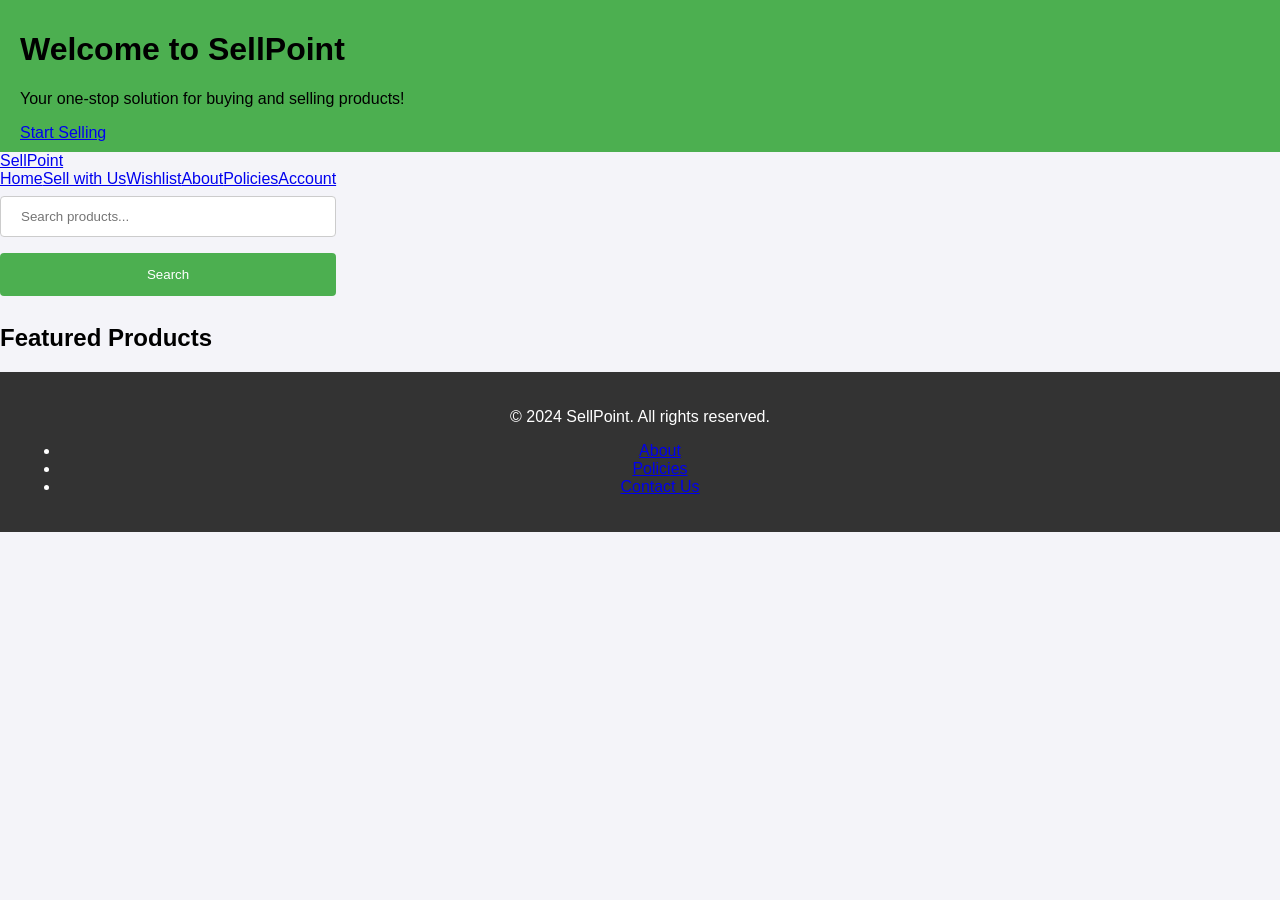
<file: index.html>
<!DOCTYPE html>
<html lang="en">
<head>
    <meta charset="UTF-8">
    <meta name="viewport" content="width=device-width, initial-scale=1.0">
    <title>SellPoint - Home</title>
    <link rel="stylesheet" href="style.css">
</head>
<body>
    <!-- Header Section -->
    <header class="main-header">
        <div class="container">
            <h1>Welcome to <span class="highlight">SellPoint</span></h1>
            <p>Your one-stop solution for buying and selling products!</p>
            <a href="sell_with_us.php" class="btn-primary">Start Selling</a>
        </div>
    </header>

    <!-- Navigation Bar -->
    <nav class="navbar">
        <div class="container">
            <a href="index.html" class="nav-logo">SellPoint</a>
            <ul class="nav-links">
                <li><a href="index.html">Home</a></li>
                <li><a href="sell_with_us.php">Sell with Us</a></li>
                <li><a href="wishlist.php">Wishlist</a></li>
                <li><a href="about.html">About</a></li>
                <li><a href="policies.html">Policies</a></li>
                <li><a href="create_account.html" class="btn-secondary">Account</a></li>
            </ul>
    
            <!-- Product Search (Global Search in Navbar) -->
            <form method="GET" action="php/search.php" class="search-form navbar-search">
                <input type="text" name="search_term" placeholder="Search products..." />
                <button type="submit">Search</button>
            </form>
        </div>
    </nav>
    <!-- Featured Products Section -->
    <section class="featured-products">
        <div class="container">
            <h2>Featured Products</h2>
            <div class="product-grid">
                <!-- Product Card Component -->
                <?php include "../components/product_card.php"; ?>
            </div>
        </div>
    </section>

    <!-- Footer Section -->
    <footer class="main-footer">
        <div class="container">
            <p>&copy; 2024 SellPoint. All rights reserved.</p>
            <ul class="footer-links">
                <li><a href="about.html">About</a></li>
                <li><a href="policies.html">Policies</a></li>
                <li><a href="contact.html">Contact Us</a></li>
            </ul>
        </div>
    </footer>

    <script src="script.js"></script>
</body>
</html>
</file>
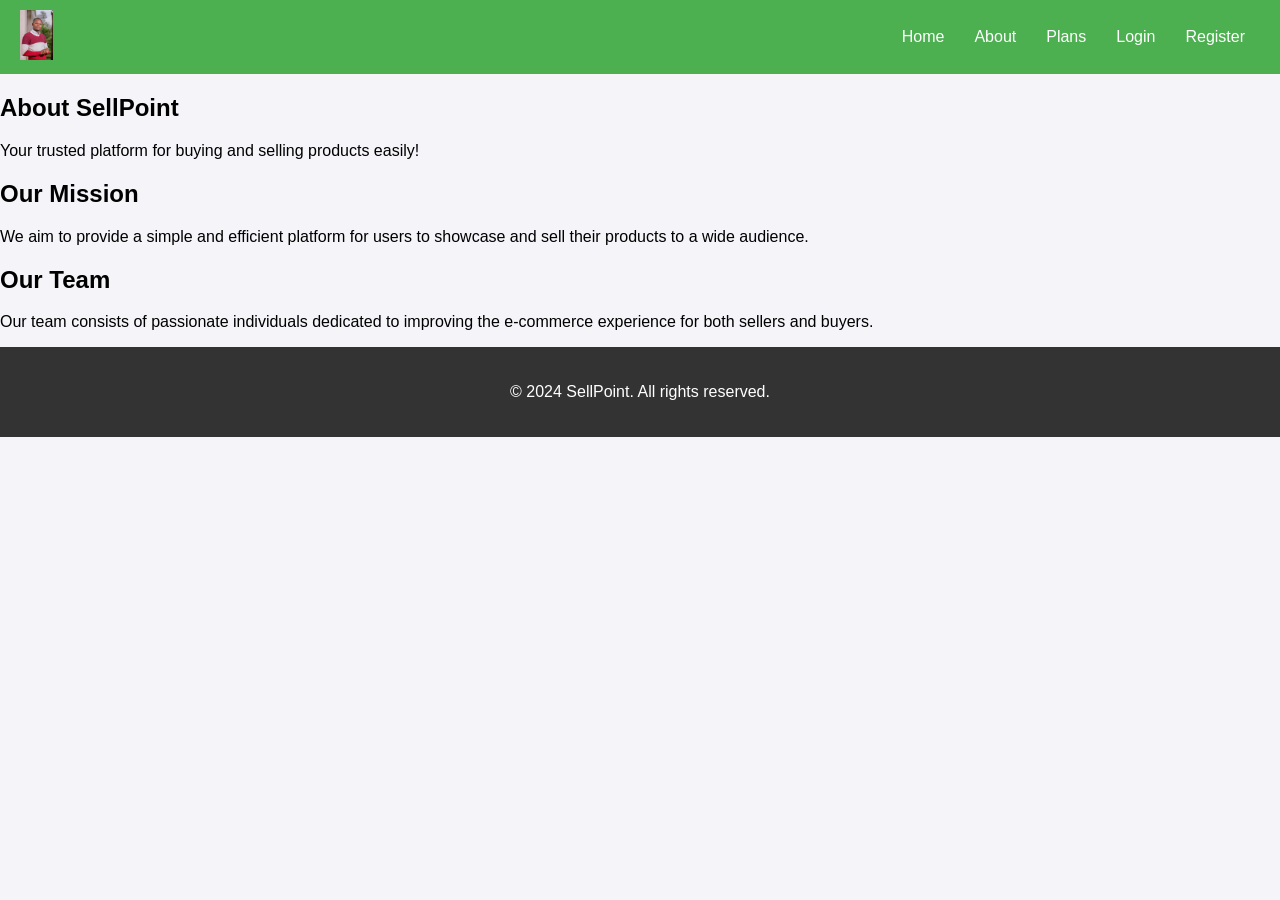
<file: about.html>
<!DOCTYPE html>
<html lang="en">
<head>
    <meta charset="UTF-8">
    <meta name="viewport" content="width=device-width, initial-scale=1.0">
    <title>About Us - SellPoint</title>
    <link rel="stylesheet" href="style.css">
</head>
<body>
    <header>
        <nav class="navbar">
            <div class="logo">
                <img src="images/logo.png" alt="SellPoint Logo">
            </div>
            <ul class="nav-links">
                <li><a href="home.html" class="nav-item">Home</a></li>
                <li><a href="about.html" class="nav-item">About</a></li>
                <li><a href="plans.html" class="nav-item">Plans</a></li>
                <li><a href="login.html" class="nav-item">Login</a></li>
                <li><a href="register.html" class="nav-item">Register</a></li>
            </ul>
        </nav>
    </header>

    <main>
        <section class="about-header">
            <h1>About SellPoint</h1>
            <p>Your trusted platform for buying and selling products easily!</p>
        </section>

        <section class="about-content">
            <h2>Our Mission</h2>
            <p>We aim to provide a simple and efficient platform for users to showcase and sell their products to a wide audience.</p>

            <h2>Our Team</h2>
            <p>Our team consists of passionate individuals dedicated to improving the e-commerce experience for both sellers and buyers.</p>
        </section>
    </main>

    <footer>
        <p>&copy; 2024 SellPoint. All rights reserved.</p>
    </footer>
</body>
</html>
</file>
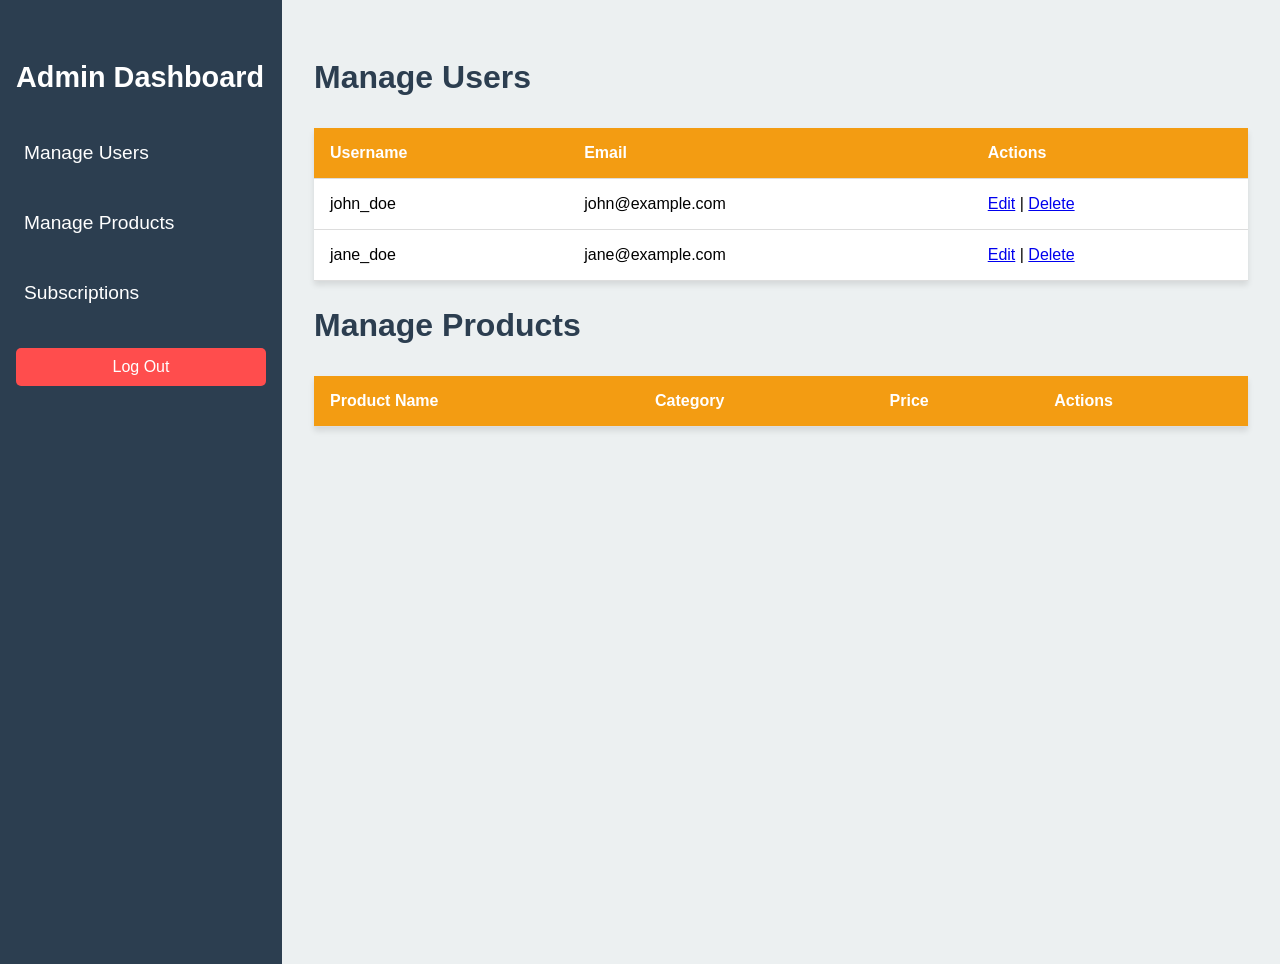
<file: admin_dashboard.html>
<!DOCTYPE html>
<html lang="en">
<head>
    <meta charset="UTF-8">
    <meta name="viewport" content="width=device-width, initial-scale=1.0">
    <title>Admin Dashboard</title>
    <link rel="stylesheet" href="style.css">
</head>
<body>

<div class="admin-dashboard">
    <!-- Sidebar -->
    <div class="admin-sidebar">
        <h3>Admin Dashboard</h3>
        <ul>
            <li><a href="manage_users.php" id="manageUsersLink">Manage Users</a></li>
            <li><a href="manage_products.php" id="manageProductsLink">Manage Products</a></li>
            <li><a href="subscriptions.php" id="subscriptionsLink">Subscriptions</a></li>
        </ul>
        <!-- Log Out Button -->
        <a href="logout.php" class="logout-button">Log Out</a>
    </div>

    <!-- Main Content -->
    <div class="admin-main">
        <h2 id="pageTitle">Manage Users</h2>
        
        <!-- Manage Users Section -->
        <table class="admin-table" id="userTable">
            <thead>
                <tr>
                    <th>Username</th>
                    <th>Email</th>
                    <th>Actions</th>
                </tr>
            </thead>
            <tbody>
                <!-- User rows will be dynamically populated here -->
            </tbody>
        </table>

        <!-- Manage Products Section -->
        <h2 id="productTitle">Manage Products</h2>
        <table class="admin-table" id="productTable">
            <thead>
                <tr>
                    <th>Product Name</th>
                    <th>Category</th>
                    <th>Price</th>
                    <th>Actions</th>
                </tr>
            </thead>
            <tbody>
                <!-- Product rows will be dynamically populated here -->
            </tbody>
        </table>
    </div>
</div>

<script src="script.js"></script>
</body>
</html>
</file>
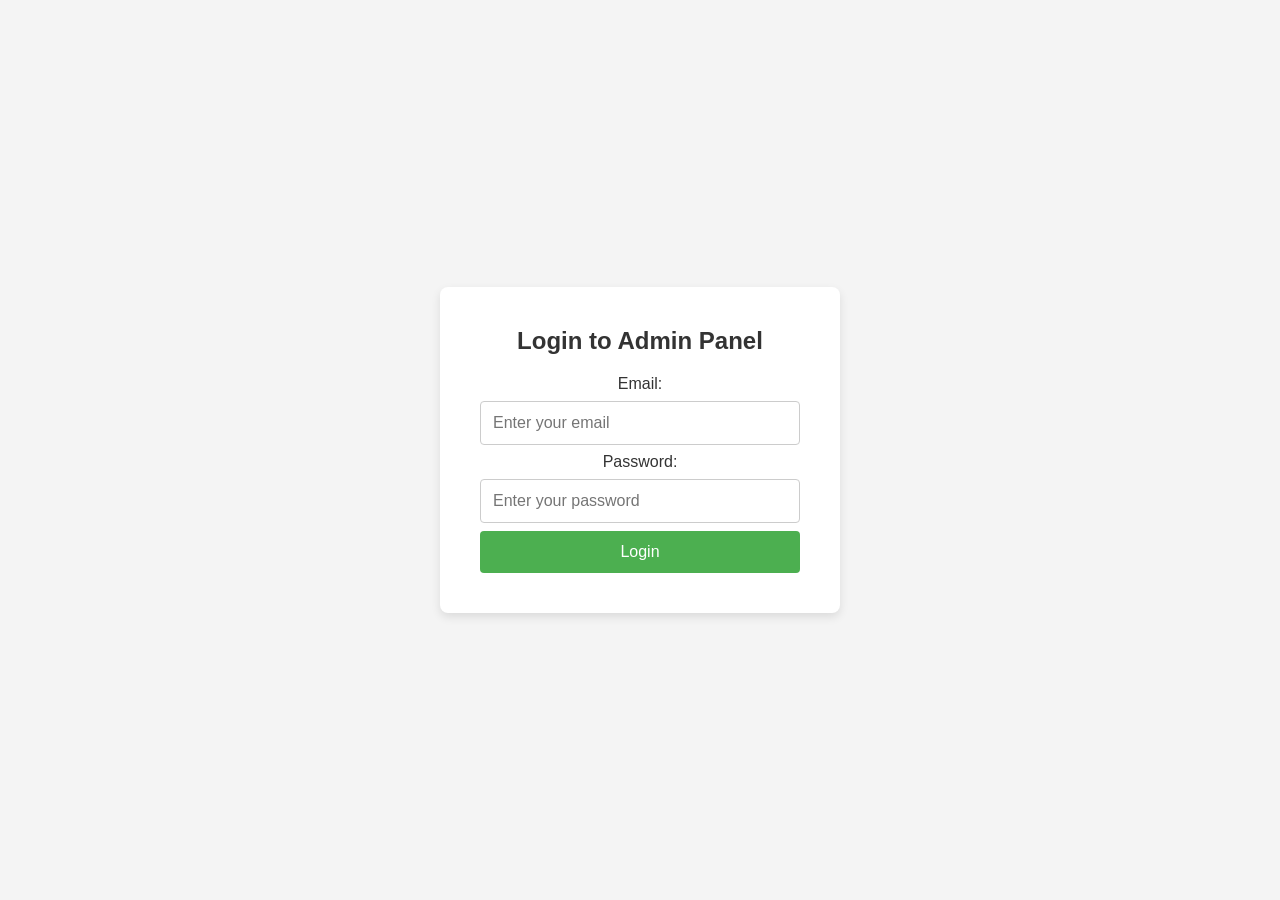
<file: admin_login.html>
<!DOCTYPE html>
<html lang="en">
<head>
    <meta charset="UTF-8">
    <meta name="viewport" content="width=device-width, initial-scale=1.0">
    <title>Admin Login</title>
    <link rel="stylesheet" href="form.css">
</head>
<body>
    <div class="form-container">
        <form action="admin_login.php" method="POST" id="loginForm">
            <h2>Login to Admin Panel</h2>
            <label for="email">Email:</label>
            <input type="email" id="email" name="email" placeholder="Enter your email" required>
            
            <label for="password">Password:</label>
            <input type="password" id="password" name="password" placeholder="Enter your password" required>
            
            <button type="submit">Login</button>
        </form>
    </div>
</body>
</html>
</file>
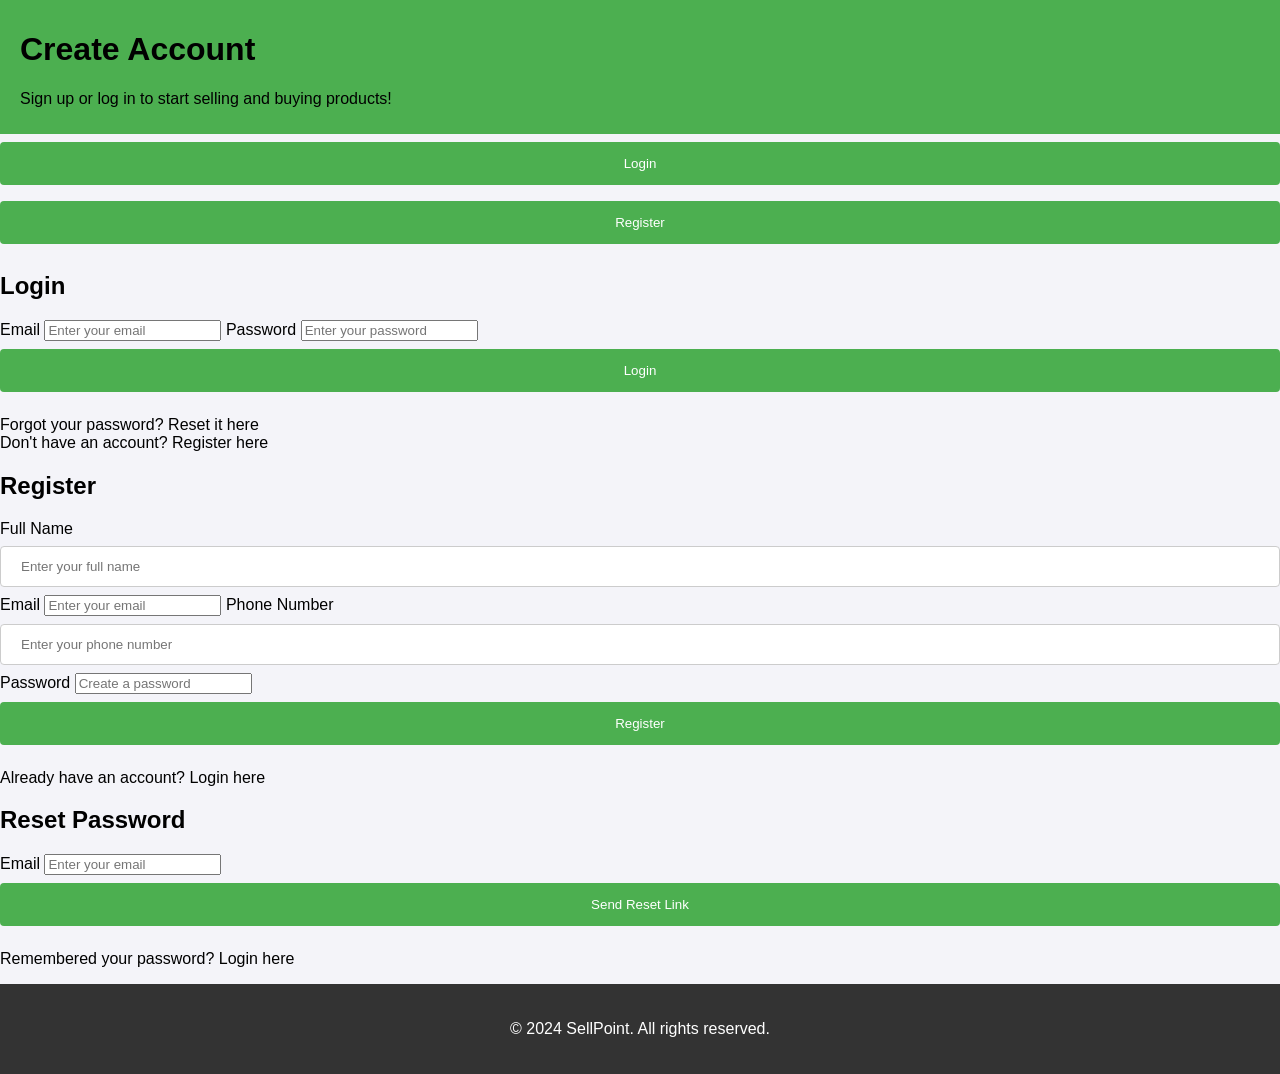
<file: create_account.html>
<!DOCTYPE html>
<html lang="en">
<head>
    <meta charset="UTF-8">
    <meta name="viewport" content="width=device-width, initial-scale=1.0">
    <title>SellPoint - Create Account</title>
    <link rel="stylesheet" href="style.css">
</head>
<body>
    <!-- Header Section -->
    <header class="main-header small-header">
        <div class="container">
            <h1>Create Account</h1>
            <p>Sign up or log in to start selling and buying products!</p>
        </div>
    </header>

    <!-- Form Section -->
    <section class="form-section">
        <div class="container">
            <!-- Toggle for Login/Register -->
            <div class="form-toggle">
                <button id="loginBtn" class="active">Login</button>
                <button id="registerBtn">Register</button>
            </div>

            <!-- Login Form -->
            <form id="loginForm" class="form active" action="create_account.php" method="POST">
                <h2>Login</h2>
                <label for="email">Email</label>
                <input type="email" id="email" name="email" placeholder="Enter your email" required>

                <label for="password">Password</label>
                <input type="password" id="password" name="password" placeholder="Enter your password" required>

                <button type="submit" class="btn-primary">Login</button>
                <p class="form-footer">
                    Forgot your password? <span id="forgotPasswordLink">Reset it here</span><br>
                    Don't have an account? <span id="switchToRegister">Register here</span>
                </p>
            </form>

            <!-- Registration Form -->
            <form id="registerForm" class="form" action="create_account.php" method="POST">
                <h2>Register</h2>
                <label for="username">Full Name</label>
                <input type="text" id="username" name="username" placeholder="Enter your full name" required>

                <label for="email">Email</label>
                <input type="email" id="emailRegister" name="email" placeholder="Enter your email" required>

                <label for="phone">Phone Number</label>
                <input type="text" id="phone" name="phone" placeholder="Enter your phone number" required>

                <label for="passwordRegister">Password</label>
                <input type="password" id="passwordRegister" name="password" placeholder="Create a password" required>

                <button type="submit" class="btn-primary">Register</button>
                <p class="form-footer">Already have an account? <span id="switchToLogin">Login here</span></p>
            </form>

            <!-- Forgot Password Form -->
            <form id="forgotPasswordForm" class="form">
                <h2>Reset Password</h2>
                <label for="forgotEmail">Email</label>
                <input type="email" id="forgotEmail" name="email" placeholder="Enter your email" required>

                <button type="submit" class="btn-primary">Send Reset Link</button>
                <p class="form-footer">
                    Remembered your password? <span id="switchToLoginFromForgot">Login here</span>
                </p>
            </form>
        </div>
    </section>

    <!-- Footer Section -->
    <footer class="main-footer">
        <div class="container">
            <p>&copy; 2024 SellPoint. All rights reserved.</p>
        </div>
    </footer>

    <script src="script.js"></script>
</body>
</html>
</file>
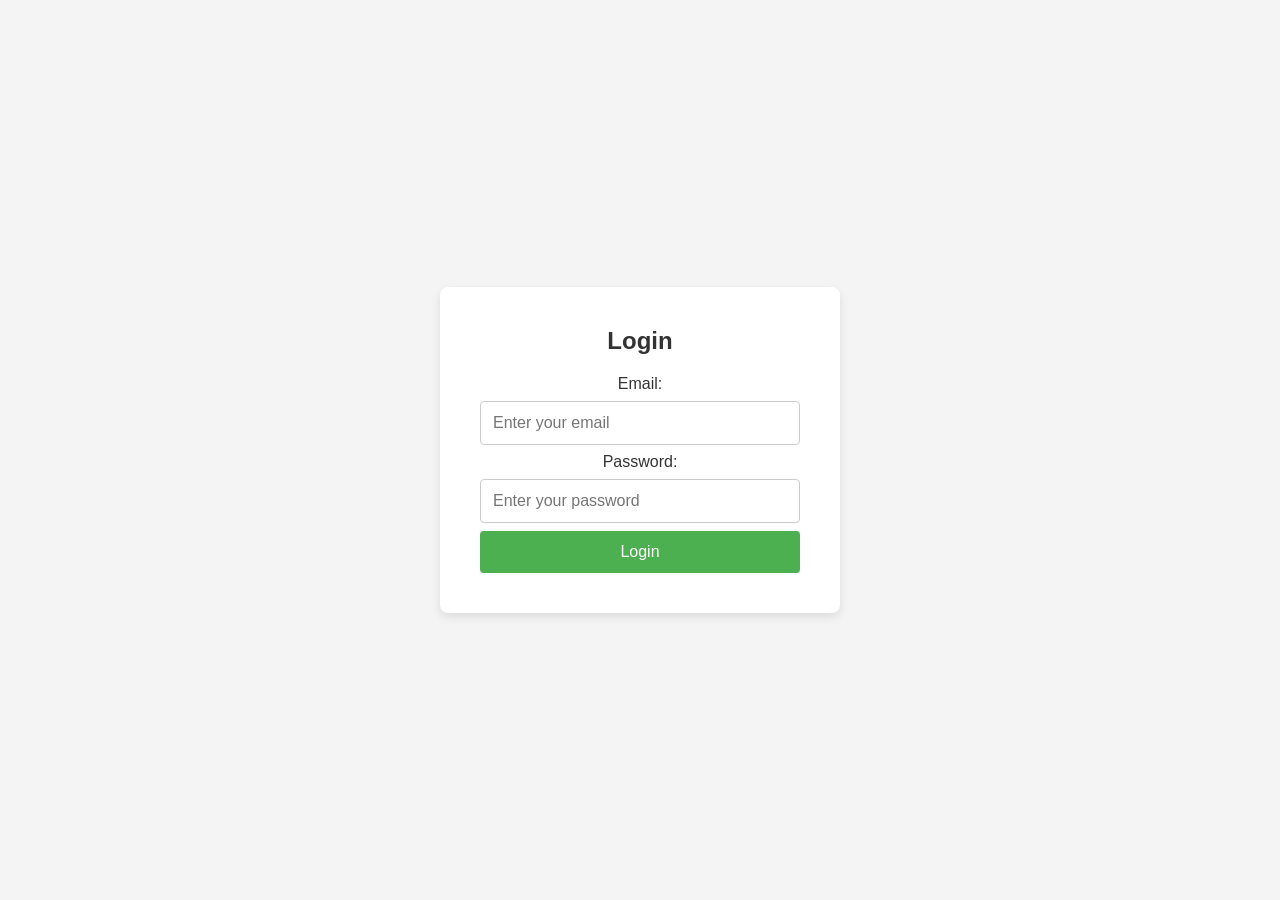
<file: login.html>
<!DOCTYPE html>
<html lang="en">
<head>
    <meta charset="UTF-8">
    <meta name="viewport" content="width=device-width, initial-scale=1.0">
    <title>Login</title>
    <link rel="stylesheet" href="form.css">
</head>
<body>
    <div class="form-container">
        <form id="loginForm" method="POST" action="login.php">
            <h2>Login</h2>
            <label for="email">Email:</label>
            <input type="email" id="email" name="email" placeholder="Enter your email" required>
        
            <label for="password">Password:</label>
            <input type="password" id="password" name="password" placeholder="Enter your password" required>
        
            <button type="submit">Login</button>
        </form>
        
    </div>

    <script src="form.js"></script>
</body>
</html>
</file>
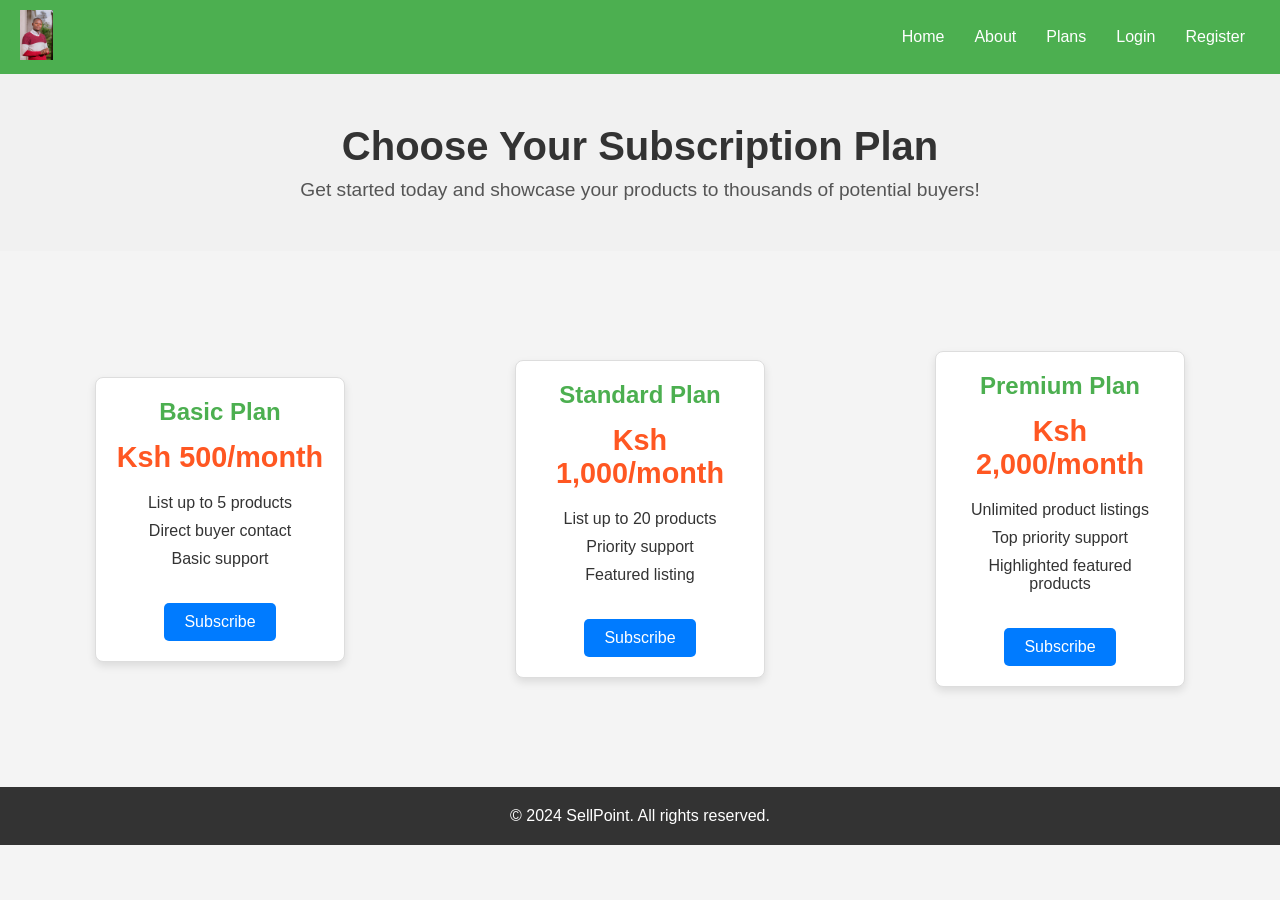
<file: plans.html>
<!DOCTYPE html>
<html lang="en">
<head>
    <meta charset="UTF-8">
    <meta name="viewport" content="width=device-width, initial-scale=1.0">
    <title>SellPoint - Subscription Plans</title>
    <link rel="stylesheet" href="style.css">
    <link rel="stylesheet" href="animations.css">
    <script defer src="script.js"></script>
</head>
<body>
    <header>
        <nav class="navbar">
            <div class="logo">
                <img src="images/logo.png" alt="SellPoint Logo">
            </div>
            <ul class="nav-links">
                <li><a href="index.php" class="nav-item">Home</a></li>
                <li><a href="about.html" class="nav-item">About</a></li>
                <li><a href="plans.html" class="nav-item">Plans</a></li>
                <li><a href="login.html" class="nav-item">Login</a></li>
                <li><a href="register.html" class="nav-item">Register</a></li>
            </ul>
        </nav>
    </header>
    <main>
        <section class="plans-header">
            <h1 class="fade-in">Choose Your Subscription Plan</h1>
            <p class="fade-in-delay">Get started today and showcase your products to thousands of potential buyers!</p>
        </section>
        <section class="plans-container">
            <div class="plan-card zoom-in">
                <h2>Basic Plan</h2>
                <p class="price">Ksh 500/month</p>
                <ul>
                    <li>List up to 5 products</li>
                    <li>Direct buyer contact</li>
                    <li>Basic support</li>
                </ul>
                <a href="#" class="cta-button" onclick="openPhoneModal()">Subscribe</a>
            </div>
            <div class="plan-card zoom-in">
                <h2>Standard Plan</h2>
                <p class="price">Ksh 1,000/month</p>
                <ul>
                    <li>List up to 20 products</li>
                    <li>Priority support</li>
                    <li>Featured listing</li>
                </ul>
                <a href="#" class="cta-button" onclick="openPhoneModal()">Subscribe</a>
            </div>
            <div class="plan-card zoom-in">
                <h2>Premium Plan</h2>
                <p class="price">Ksh 2,000/month</p>
                <ul>
                    <li>Unlimited product listings</li>
                    <li>Top priority support</li>
                    <li>Highlighted featured products</li>
                </ul>
                <a href="#" class="cta-button" onclick="openPhoneModal()">Subscribe</a>
            </div>
        </section>
        
        <!-- Phone Number & Payment Modal -->
        <div id="phoneModal" class="modal">
            <div class="modal-content">
                <span class="close" onclick="closeModal()">&times;</span>
                <h2>Enter Your Phone Number</h2>
                <input type="text" id="phoneNumber" placeholder="Enter your phone number" required>
                <button onclick="initiatePayment()">Submit</button>
            </div>
        </div>
    </main>
    <footer>
        <p>&copy; 2024 SellPoint. All rights reserved.</p>
    </footer>

    <script>
        // Open the modal
        function openPhoneModal() {
            document.getElementById('phoneModal').style.display = 'block';
        }

        // Close the modal
        function closeModal() {
            document.getElementById('phoneModal').style.display = 'none';
        }

        // Initiate payment (simple alert here, can be replaced with MPesa API integration)
        function initiatePayment() {
            const phoneNumber = document.getElementById('phoneNumber').value;
            if (phoneNumber) {
                alert('Payment processing for phone number: ' + phoneNumber);
                // Redirect or process payment here
                closeModal(); // Close modal after payment submission
            } else {
                alert('Please enter a valid phone number');
            }
        }
    </script>
</body>
</html>
</file>
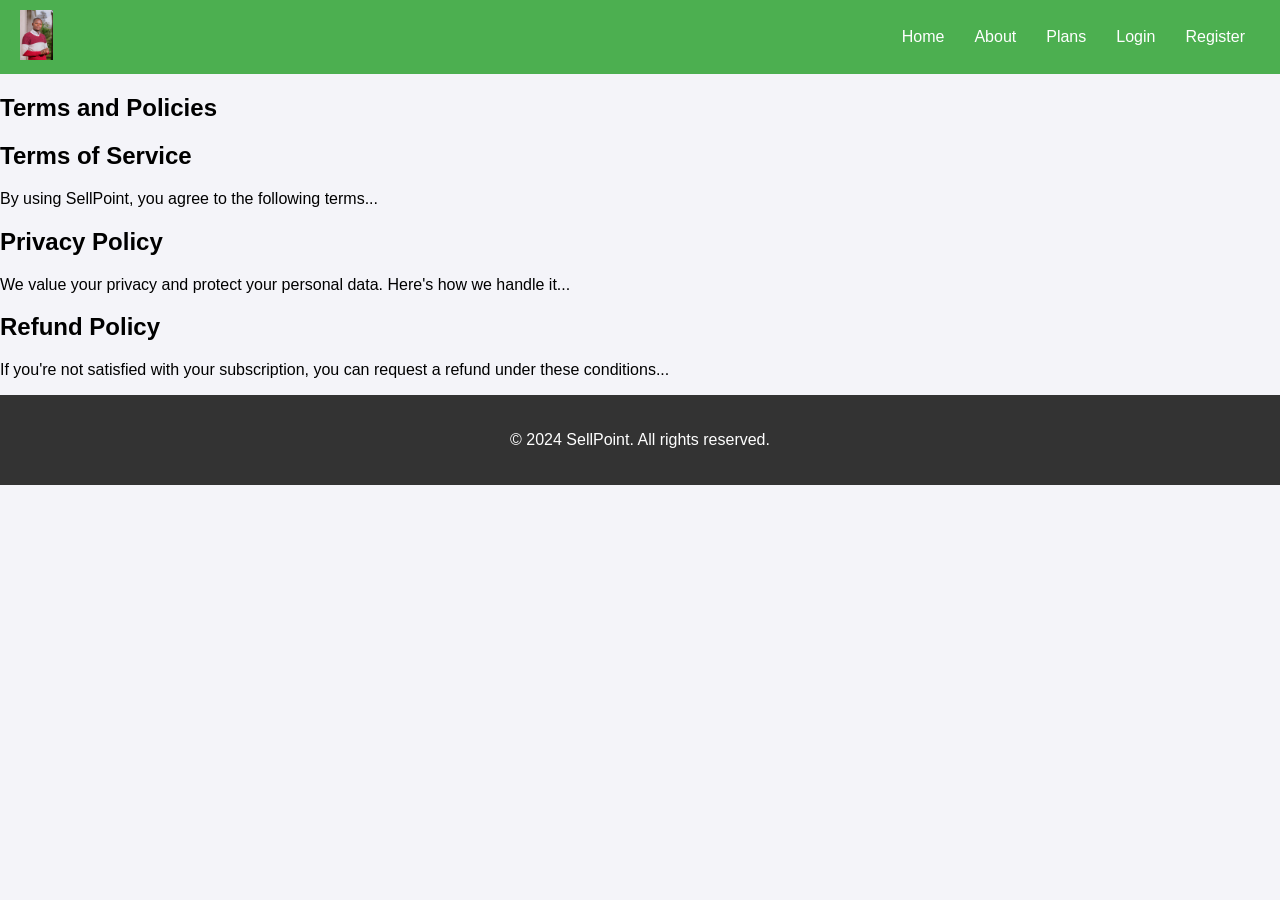
<file: policies.html>
<!DOCTYPE html>
<html lang="en">
<head>
    <meta charset="UTF-8">
    <meta name="viewport" content="width=device-width, initial-scale=1.0">
    <title>Terms and Policies - SellPoint</title>
    <link rel="stylesheet" href="style.css">
</head>
<body>
    <header>
        <nav class="navbar">
            <div class="logo">
                <img src="images/logo.png" alt="SellPoint Logo">
            </div>
            <ul class="nav-links">
                <li><a href="index.php" class="nav-item">Home</a></li>
                <li><a href="about.html" class="nav-item">About</a></li>
                <li><a href="plans.html" class="nav-item">Plans</a></li>
                <li><a href="login.html" class="nav-item">Login</a></li>
                <li><a href="register.html" class="nav-item">Register</a></li>
            </ul>
        </nav>
    </header>

    <main>
        <section class="policies-header">
            <h1>Terms and Policies</h1>
        </section>

        <section class="policies-content">
            <h2>Terms of Service</h2>
            <p>By using SellPoint, you agree to the following terms...</p>

            <h2>Privacy Policy</h2>
            <p>We value your privacy and protect your personal data. Here's how we handle it...</p>

            <h2>Refund Policy</h2>
            <p>If you're not satisfied with your subscription, you can request a refund under these conditions...</p>
        </section>
    </main>

    <footer>
        <p>&copy; 2024 SellPoint. All rights reserved.</p>
    </footer>
</body>
</html>
</file>
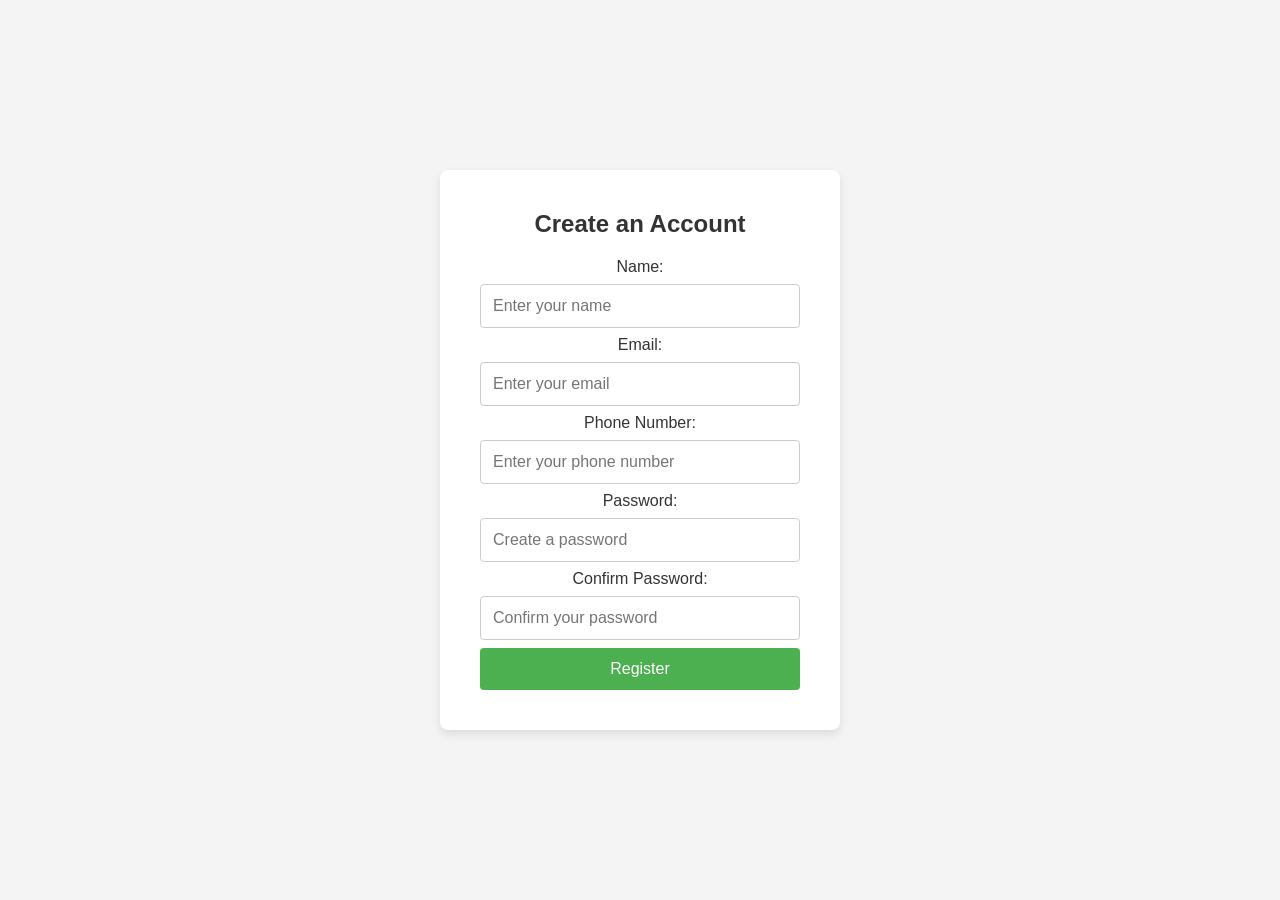
<file: register.html>
<!DOCTYPE html>
<html lang="en">
<head>
    <meta charset="UTF-8">
    <meta name="viewport" content="width=device-width, initial-scale=1.0">
    <title>Register</title>
    <link rel="stylesheet" href="form.css">
</head>
<body>
    <div class="form-container">
        <form id="registerForm" method="POST" action="register.php">
            <h2>Create an Account</h2>
            <label for="name">Name:</label>
            <input type="text" id="name" name="name" placeholder="Enter your name" required>
            
            <label for="email">Email:</label>
            <input type="email" id="email" name="email" placeholder="Enter your email" required>
            
            <label for="phone">Phone Number:</label>
            <input type="text" id="phone" name="phone" placeholder="Enter your phone number" required>
        
            <label for="password">Password:</label>
            <input type="password" id="password" name="password" placeholder="Create a password" required>
        
            <label for="confirm_password">Confirm Password:</label>
            <input type="password" id="confirm_password" name="confirm_password" placeholder="Confirm your password" required>
        
            <button type="submit">Register</button>
        </form>
        
    </div>

    <script src="form.js"></script>
</body>
</html>
</file>
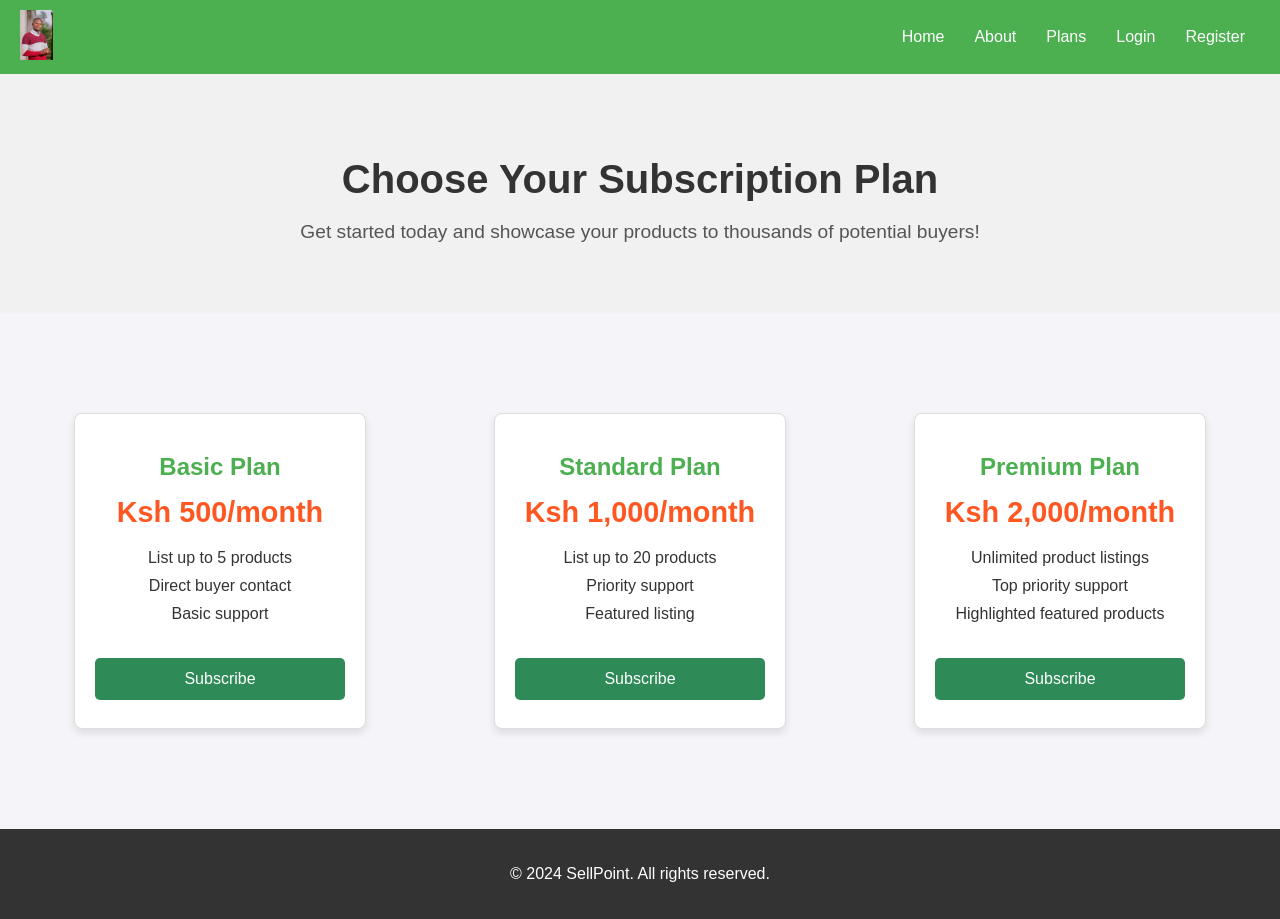
<file: sell_with_us.html>
<!DOCTYPE html>
<html lang="en">
<head>
    <meta charset="UTF-8">
    <meta name="viewport" content="width=device-width, initial-scale=1.0">
    <title>SellPoint - Subscription Plans</title>
    <link rel="stylesheet" href="style.css">
    <script defer src="script.js"></script>
</head>
<body>
    <header>
        <nav class="navbar">
            <div class="logo">
                <img src="images/logo.png" alt="SellPoint Logo">
            </div>
            <ul class="nav-links">
                <li><a href="index.php" class="nav-item">Home</a></li>
                <li><a href="about.html" class="nav-item">About</a></li>
                <li><a href="plans.html" class="nav-item">Plans</a></li>
                <li><a href="login.html" class="nav-item">Login</a></li>
                <li><a href="register.html" class="nav-item">Register</a></li>
            </ul>
        </nav>
    </header>

    <main>
        <section class="plans-header">
            <h1>Choose Your Subscription Plan</h1>
            <p>Get started today and showcase your products to thousands of potential buyers!</p>
        </section>

        <section class="plans-container">
            <div class="plan-card">
                <h2>Basic Plan</h2>
                <p class="price">Ksh 500/month</p>
                <ul>
                    <li>List up to 5 products</li>
                    <li>Direct buyer contact</li>
                    <li>Basic support</li>
                </ul>
                <button class="cta-button" onclick="showPhoneInput(500)">Subscribe</button>
            </div>
            <div class="plan-card">
                <h2>Standard Plan</h2>
                <p class="price">Ksh 1,000/month</p>
                <ul>
                    <li>List up to 20 products</li>
                    <li>Priority support</li>
                    <li>Featured listing</li>
                </ul>
                <button class="cta-button" onclick="showPhoneInput(1000)">Subscribe</button>
            </div>
            <div class="plan-card">
                <h2>Premium Plan</h2>
                <p class="price">Ksh 2,000/month</p>
                <ul>
                    <li>Unlimited product listings</li>
                    <li>Top priority support</li>
                    <li>Highlighted featured products</li>
                </ul>
                <button class="cta-button" onclick="showPhoneInput(2000)">Subscribe</button>
            </div>
        </section>
    </main>

    <!-- Phone Number & Payment Modal -->
    <div id="phoneModal" class="modal">
        <div class="modal-content">
            <span class="close" onclick="closeModal()">&times;</span>
            <h2>Enter Your Phone Number</h2>
            <input type="text" id="phoneNumber" placeholder="Enter your phone number" required>
            <button onclick="initiatePayment()">Submit</button>
        </div>
    </div>

    <footer>
        <p>&copy; 2024 SellPoint. All rights reserved.</p>
    </footer>

    <script>
        let selectedPlan = 0;

        // Function to display the modal with the plan amount passed
        function showPhoneInput(planAmount) {
            selectedPlan = planAmount;  // Store the selected plan amount
            document.getElementById('phoneModal').style.display = 'block';  // Show the modal
        }

        // Close the modal
        function closeModal() {
            document.getElementById('phoneModal').style.display = 'none';  // Hide the modal
        }

        // Handle payment initiation
        function initiatePayment() {
            var phoneNumber = document.getElementById('phoneNumber').value;

            if (phoneNumber && selectedPlan) {
                // Send phone number and plan amount to the backend for processing
                var xhr = new XMLHttpRequest();
                xhr.open("POST", "mpesa_payment.php", true);
                xhr.setRequestHeader("Content-Type", "application/x-www-form-urlencoded");
                xhr.onreadystatechange = function () {
                    if (xhr.readyState == 4 && xhr.status == 200) {
                        alert(xhr.responseText);  // Show response from the server
                        // Redirect to the product upload page after payment
                        window.location.href = 'sell_with_us.html';
                    }
                };
                // Send the data as URL-encoded
                xhr.send("phone=" + phoneNumber + "&amount=" + selectedPlan);
            } else {
                alert("Please enter a valid phone number.");
            }
        }
    </script>
</body>
</html>
</file>
<file: style.css>
/* General Styles */
body {
    font-family: 'Arial', sans-serif;
    margin: 0;
    padding: 0;
    box-sizing: border-box;
}

/* Header */
header {
    background-color: #4CAF50;
    padding: 10px 20px;
}

.navbar {
    display: flex;
    justify-content: space-between;
    align-items: center;
}

.logo img {
    height: 50px;
}

.nav-links {
    display: flex;
    list-style: none;
    margin: 0;
    padding: 0;
}

.nav-links .nav-item {
    color: white;
    text-decoration: none;
    margin: 0 15px;
    transition: color 0.3s ease;
}

.nav-links .nav-item:hover {
    color: #FFEB3B;
}

/* Hero Section */
.hero {
    text-align: center;
    padding: 100px 20px;
    background: url('images/hero.jpg') no-repeat center center/cover;
    color: gold;
}

.cta-button {
    background-color: #FF5722;
    padding: 15px 30px;
    color: white;
    text-decoration: none;
    border-radius: 5px;
    margin-top: 20px;
    display: inline-block;
    transition: background-color 0.3s ease, transform 0.2s;
}

.cta-button:hover {
    background-color: #E64A19;
    transform: scale(1.05);
}

/* Features Section */
.features {
    display: flex;
    justify-content: space-around;
    padding: 50px;
    background-color: #f9f9f9;
}

.feature {
    text-align: center;
    width: 30%;
    padding: 20px;
    border: 1px solid #ddd;
    border-radius: 8px;
    background-color: white;
    transition: transform 0.3s, box-shadow 0.3s;
}

.feature:hover {
    transform: translateY(-10px);
    box-shadow: 0px 10px 20px rgba(0, 0, 0, 0.1);
}

/* Footer */
footer {
    text-align: center;
    padding: 20px;
    background-color: #333;
    color: white;
}


/* Plans Section */
.plans-header {
    text-align: center;
    padding: 50px 20px;
    background-color: #f1f1f1;
}

.plans-header h1 {
    font-size: 2.5rem;
    margin-bottom: 10px;
    color: #333;
}

.plans-header p {
    font-size: 1.2rem;
    color: #555;
}

/* Plans Cards */
.plans-container {
    display: flex;
    justify-content: space-around;
    flex-wrap: wrap;
    padding: 50px 20px;
    gap: 20px;
}

.plan-card {
    background-color: #ffffff;
    width: 30%;
    padding: 30px 20px;
    border: 1px solid #ddd;
    border-radius: 10px;
    box-shadow: 0px 5px 15px rgba(0, 0, 0, 0.1);
    text-align: center;
    transition: transform 0.3s ease, box-shadow 0.3s ease;
}

.plan-card:hover {
    transform: translateY(-10px);
    box-shadow: 0px 10px 20px rgba(0, 0, 0, 0.2);
}

.plan-card h2 {
    color: #4CAF50;
    margin-bottom: 10px;
}

.plan-card .price {
    font-size: 1.8rem;
    color: #FF5722;
    margin-bottom: 20px;
}

.plan-card ul {
    list-style: none;
    padding: 0;
    margin-bottom: 20px;
}

.plan-card ul li {
    margin: 10px 0;
    font-size: 1rem;
    color: #333;
}

/* Responsive Design */
@media screen and (max-width: 768px) {
    .plan-card {
        width: 90%;
    }
}

/* Admin Dashboard Styles */
body {
    font-family: Arial, sans-serif;
    background-color: #f4f4f9;
    margin: 0;
    padding: 0;
}

/* Admin Dashboard Layout */
.admin-dashboard {
    display: flex;
    min-height: 100vh;
}

/* Sidebar */
.admin-sidebar {
    width: 250px;
    background-color: #2c3e50;
    color: #fff;
    padding: 2rem 1rem;
    height: 100vh;
    box-shadow: 2px 0 5px rgba(0, 0, 0, 0.1);
}

.admin-sidebar h3 {
    color: #fff;
    font-size: 1.8rem;
    margin-bottom: 1.5rem;
    font-weight: 600;
}

.admin-sidebar ul {
    list-style: none;
    padding-left: 0;
}

.admin-sidebar ul li {
    padding: 1rem 0;
    font-size: 1.2rem;
}

.admin-sidebar ul li a {
    color: #fff;
    text-decoration: none;
    display: block;
    padding: 0.5rem;
    border-radius: 5px;
    transition: background-color 0.3s ease;
}

.admin-sidebar ul li a:hover {
    background-color: #34495e;
}

/* Active link in sidebar */
.admin-sidebar ul li a.active {
    background-color: #f39c12;
    color: #fff;
}

/* Main Content */
.admin-main {
    flex: 1;
    padding: 2rem;
    background-color: #ecf0f1;
    overflow-y: auto;
}

.admin-main h2 {
    font-size: 2rem;
    color: #2c3e50;
    margin-bottom: 1.5rem;
}

/* Admin Table */
.admin-table {
    width: 100%;
    border-collapse: collapse;
    margin-top: 2rem;
    box-shadow: 0 4px 6px rgba(0, 0, 0, 0.1);
    background-color: #fff;
}

.admin-table th, .admin-table td {
    padding: 1rem;
    text-align: left;
    border-bottom: 1px solid #ddd;
}

.admin-table th {
    background-color: #f39c12;
    color: white;
    font-weight: 600;
}

.admin-table td {
    font-size: 1rem;
}

.admin-table td button {
    padding: 0.5rem 1rem;
    background-color: #3498db;
    color: #fff;
    border: none;
    border-radius: 3px;
    cursor: pointer;
    transition: background-color 0.3s ease;
}

.admin-table td button:hover {
    background-color: #2980b9;
}

.admin-table td button + button {
    background-color: #e74c3c;
}

.admin-table td button + button:hover {
    background-color: #c0392b;
}

/* Header */
.admin-header {
    padding: 1.5rem 2rem;
    background-color: #2c3e50;
    color: #fff;
    font-size: 1.6rem;
    font-weight: 600;
    display: flex;
    justify-content: space-between;
    align-items: center;
}

.admin-header h1 {
    margin: 0;
}

.admin-header .user-info {
    font-size: 1rem;
}

/* Responsive Layout */
@media (max-width: 768px) {
    .admin-dashboard {
        flex-direction: column;
    }

    .admin-sidebar {
        width: 100%;
        height: auto;
        position: relative;
        box-shadow: none;
    }

    .admin-main {
        padding: 1rem;
    }
}
/* General styling for the Sell With Us page */
.plans-container {
    display: flex;
    justify-content: space-around;
    align-items: center;
    margin: 50px 0;
    transition: all 0.3s ease-in-out; /* Smooth transition for hiding the plans */
}

.plan-card {
    background-color: #fff;
    padding: 20px;
    border-radius: 8px;
    box-shadow: 0 4px 8px rgba(0, 0, 0, 0.1);
    width: 250px;
    text-align: center;
    transition: transform 0.3s ease, opacity 0.3s ease; /* Smooth transition for plan card */
}

.plan-card:hover {
    transform: scale(1.05); /* Slight zoom effect on hover */
    opacity: 0.9;
}

.price {
    font-size: 24px;
    font-weight: bold;
    color: #2e8b57;
    margin: 15px 0;
}

.cta-button {
    background-color: #2e8b57;
    color: white;
    padding: 12px 20px;
    border: none;
    cursor: pointer;
    border-radius: 5px;
    margin-top: 15px;
    font-size: 16px;
    transition: background-color 0.3s ease, transform 0.3s ease;
}

.cta-button:hover {
    background-color: #267a48;
    transform: scale(1.05); /* Slight zoom effect on button hover */
}

/* Subscription Form - Initially hidden */
.subscription-form {
    display: none;  /* Hidden by default */
    position: absolute;
    top: 50%;
    left: 50%;
    transform: translate(-50%, -50%);
    background-color: white;
    padding: 30px;
    border-radius: 10px;
    box-shadow: 0 4px 8px rgba(0, 0, 0, 0.1);
    text-align: center;
    max-width: 400px;
    width: 90%;
}

.subscription-form h3 {
    font-size: 24px;
    margin-bottom: 20px;
    color: #333;
}

.subscription-form input {
    padding: 12px;
    margin: 20px 0;
    width: 250px;
    border: 1px solid #ddd;
    border-radius: 5px;
    font-size: 16px;
}

.subscription-form button {
    background-color: #2e8b57;
    color: white;
    padding: 12px 20px;
    border: none;
    cursor: pointer;
    border-radius: 5px;
    font-size: 18px;
    transition: background-color 0.3s ease;
}

.subscription-form button:hover {
    background-color: #267a48;
}

/* Modal Styles */
.modal {
    display: none; /* Hidden by default */
    position: fixed; /* Stay in place */
    z-index: 1; /* Sit on top */
    left: 0;
    top: 0;
    width: 100%; /* Full width */
    height: 100%; /* Full height */
    background-color: rgba(0, 0, 0, 0.4); /* Black with opacity */
    padding-top: 60px; /* Spacing from the top */
}

/* Modal Content */
.modal-content {
    background-color: white;
    margin: auto;
    padding: 20px;
    border: 1px solid #888;
    width: 80%; /* You can adjust the width */
    max-width: 400px; /* You can set the maximum width */
    border-radius: 8px; /* Optional: rounded corners */
}

/* Close Button */
.close {
    color: #aaa;
    float: right;
    font-size: 28px;
    font-weight: bold;
}

.close:hover,
.close:focus {
    color: black;
    text-decoration: none;
    cursor: pointer;
}

/* Styling for the input and button */
input[type="text"] {
    width: 100%;
    padding: 12px 20px;
    margin: 8px 0;
    border: 1px solid #ccc;
    border-radius: 4px;
    box-sizing: border-box;
}

button {
    background-color: #4CAF50; /* Green */
    color: white;
    padding: 14px 20px;
    margin: 8px 0;
    border: none;
    border-radius: 4px;
    cursor: pointer;
    width: 100%;
}

button:hover {
    background-color: #45a049;
}

.logout-button {
    display: block;
    padding: 10px 20px;
    margin-top: 20px;
    background-color: #ff4d4d;
    color: white;
    text-align: center;
    text-decoration: none;
    border-radius: 5px;
    font-size: 16px;
}

.logout-button:hover {
    background-color: #ff3333;
}
</file>
<file: form.css>
/* General Reset and Box Sizing */
* {
    margin: 0;
    padding: 0;
    box-sizing: border-box;
}

/* Body Styles */
body {
    font-family: Arial, sans-serif;
    background-color: #f4f4f4;
    display: flex;
    justify-content: center;
    align-items: center;
    height: 100vh;
    color: #333;
}

/* Form Container */
.form-container {
    background-color: #fff;
    padding: 40px;
    border-radius: 8px;
    box-shadow: 0 4px 10px rgba(0, 0, 0, 0.1);
    width: 100%;
    max-width: 400px;
    text-align: center;
}

form h2 {
    margin-bottom: 20px;
    font-size: 24px;
}

/* Input Styles */
input[type="text"], input[type="email"], input[type="password"] {
    width: 100%;
    padding: 12px;
    margin: 8px 0;
    border: 1px solid #ccc;
    border-radius: 4px;
    box-sizing: border-box;
    font-size: 16px;
}

button {
    width: 100%;
    padding: 12px;
    background-color: #4CAF50;
    color: white;
    border: none;
    border-radius: 4px;
    cursor: pointer;
    font-size: 16px;
}

button:hover {
    background-color: #45a049;
}

/* Responsive Styles */
@media (max-width: 600px) {
    .form-container {
        padding: 20px;
    }

    form h2 {
        font-size: 20px;
    }

    input[type="text"], input[type="email"], input[type="password"], button {
        font-size: 14px;
    }
}
</file>
<file: animations.css>
/* General Reset */
* {
    margin: 0;
    padding: 0;
    box-sizing: border-box;
}

body {
    font-family: Arial, sans-serif;
    background-color: #f4f4f4;
}

/* Plans Container */
.plans-container {
    display: flex;
    justify-content: space-around;
    align-items: center;
    margin: 50px 0;
    transition: all 0.3s ease-in-out; /* Smooth transition for hiding the plans */
}

.plan-card {
    background-color: #fff;
    padding: 20px;
    border-radius: 8px;
    box-shadow: 0 4px 8px rgba(0, 0, 0, 0.1);
    width: 250px;
    text-align: center;
    transition: transform 0.3s ease, opacity 0.3s ease; /* Smooth transition for plan card */
}

.plan-card:hover {
    transform: scale(1.05); /* Slight zoom effect on hover */
    opacity: 0.9;
}

.price {
    font-size: 24px;
    font-weight: bold;
    color: #2e8b57;
    margin: 15px 0;
}

.cta-button {
    background-color: #2e8b57;
    color: white;
    padding: 12px 20px;
    border: none;
    cursor: pointer;
    border-radius: 5px;
    margin-top: 15px;
    font-size: 16px;
    transition: background-color 0.3s ease, transform 0.3s ease;
}

.cta-button:hover {
    background-color: #267a48;
    transform: scale(1.05); /* Slight zoom effect on button hover */
}

/* Subscription Form - Initially hidden */
.subscription-form {
    display: none;  /* Hidden by default */
    position: absolute;
    top: 50%;
    left: 50%;
    transform: translate(-50%, -50%);
    background-color: white;
    padding: 30px;
    border-radius: 10px;
    box-shadow: 0 4px 8px rgba(0, 0, 0, 0.1);
    text-align: center;
    max-width: 400px;
    width: 90%;
}

.subscription-form h3 {
    font-size: 24px;
    margin-bottom: 20px;
    color: #333;
}

.subscription-form input {
    padding: 12px;
    margin: 20px 0;
    width: 250px;
    border: 1px solid #ddd;
    border-radius: 5px;
    font-size: 16px;
}

.subscription-form button {
    background-color: #2e8b57;
    color: white;
    padding: 12px 20px;
    border: none;
    cursor: pointer;
    border-radius: 5px;
    font-size: 18px;
    transition: background-color 0.3s ease;
}

.subscription-form button:hover {
    background-color: #267a48;
}

/* Modal Styles */
.modal {
    display: none; /* Hidden by default */
    position: fixed; /* Stay in place */
    z-index: 1; /* Sit on top */
    left: 0;
    top: 0;
    width: 100%; /* Full width */
    height: 100%; /* Full height */
    background-color: rgba(0, 0, 0, 0.4); /* Black with opacity */
    padding-top: 60px; /* Spacing from the top */
}

/* Modal Content */
.modal-content {
    background-color: white;
    margin: auto;
    padding: 20px;
    border: 1px solid #888;
    width: 80%; /* You can adjust the width */
    max-width: 400px; /* You can set the maximum width */
    border-radius: 8px; /* Optional: rounded corners */
}

/* Close Button */
.close {
    color: #aaa;
    float: right;
    font-size: 28px;
    font-weight: bold;
}

.close:hover,
.close:focus {
    color: black;
    text-decoration: none;
    cursor: pointer;
}

/* Styling for the input and button */
input[type="text"] {
    width: 100%;
    padding: 12px 20px;
    margin: 8px 0;
    border: 1px solid #ccc;
    border-radius: 4px;
    box-sizing: border-box;
}

button {
    background-color: #4CAF50; /* Green */
    color: white;
    padding: 14px 20px;
    margin: 8px 0;
    border: none;
    border-radius: 4px;
    cursor: pointer;
    width: 100%;
}

button:hover {
    background-color: #45a049;
}

.product-listing {
    padding: 50px 0;
    text-align: center;
}

.product-container {
    display: flex;
    flex-wrap: wrap;
    justify-content: space-around;
    gap: 20px;
}

.product-item {
    width: 300px;
    border: 1px solid #ccc;
    padding: 20px;
    border-radius: 10px;
    text-align: center;
    box-shadow: 0 4px 6px rgba(0, 0, 0, 0.1);
}

.product-image {
    width: 100%;
    height: 200px;
    object-fit: cover;
    border-radius: 8px;
}

.cta-button {
    margin-top: 15px;
    padding: 10px 20px;
    background-color: #007BFF;
    color: white;
    text-decoration: none;
    border-radius: 5px;
    transition: background-color 0.3s;
}

.cta-button:hover {
    background-color: #0056b3;
}
/*filter*/
.filter-form {
    display: flex;
    justify-content: space-between;
    margin-bottom: 20px;
}

.filter-category,
.filter-price {
    padding: 10px;
    font-size: 16px;
}

.filter-button {
    padding: 10px 20px;
    background-color: #007BFF;
    color: white;
    border: none;
    cursor: pointer;
}

.filter-button:hover {
    background-color: #0056b3;
}
</file>
